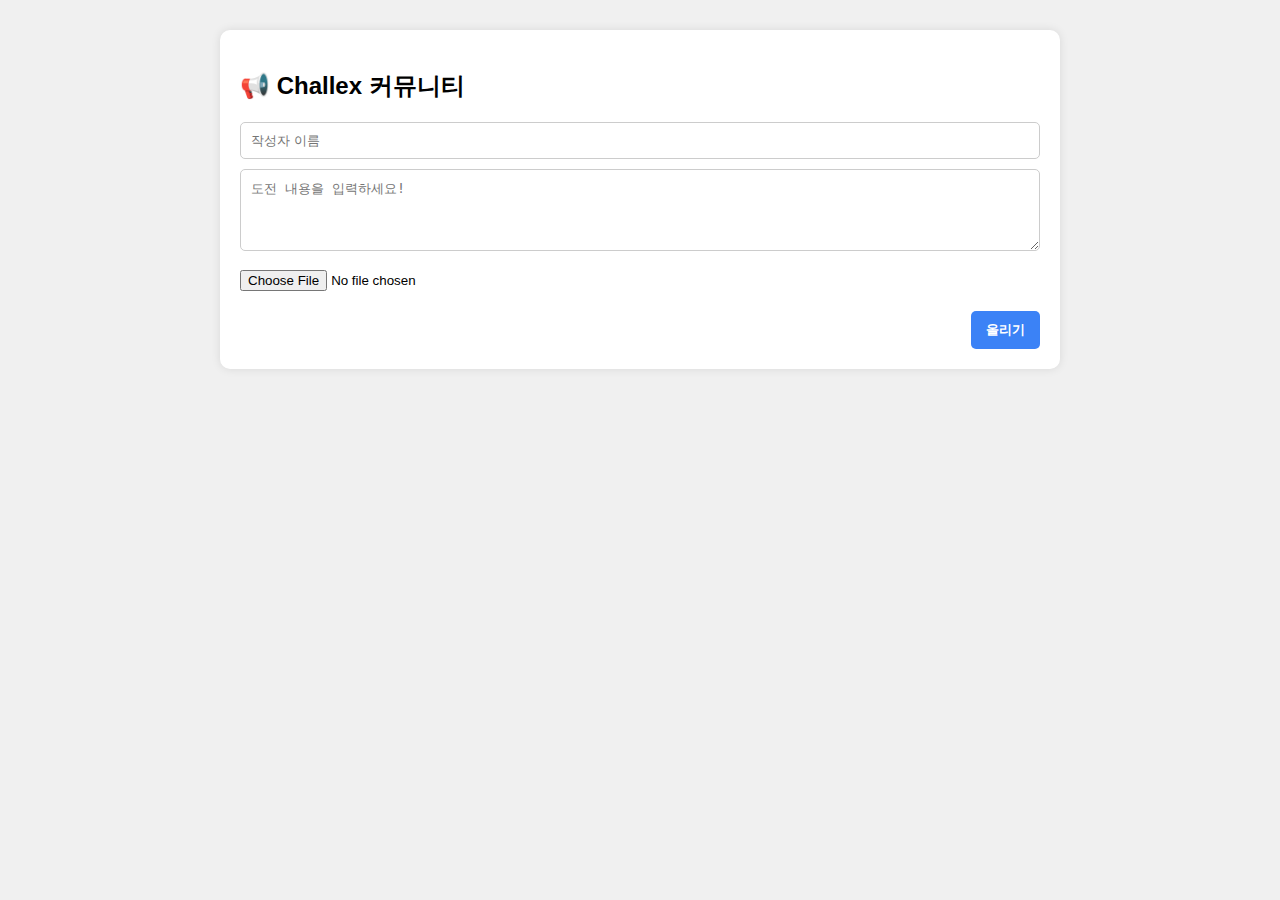
<file: challex 커뮤니티.html>
<!DOCTYPE html>
<html lang="ko">
<head>
  <meta charset="UTF-8">
  <title>Challex 커뮤니티</title>
  <style>
    body {
      margin: 0;
      padding: 0;
      font-family: Arial, sans-serif;
      background-color: #f0f0f0;
    }
    .container {
      width: 90%;
      max-width: 800px;
      margin: 30px auto;
      background-color: white;
      padding: 20px;
      border-radius: 10px;
      box-shadow: 0 0 10px rgba(0,0,0,0.1);
    }
    h2 {
      margin-bottom: 20px;
    }
    .form-group {
      margin-bottom: 10px;
    }
    input[type="text"], textarea {
      width: 100%;
      padding: 10px;
      border: 1px solid #ccc;
      border-radius: 5px;
      box-sizing: border-box;
    }
    input[type="file"] {
      margin-top: 5px;
    }
    .button-wrap {
      display: flex;
      justify-content: flex-end;
    }
    button {
      margin-top: 10px;
      padding: 10px 15px;
      background-color: #3b82f6;
      color: white;
      font-weight: bold;
      border: none;
      border-radius: 5px;
      cursor: pointer;
    }
    .post {
      border-top: 1px solid #ddd;
      padding-top: 15px;
      margin-top: 15px;
    }
    .post img {
      max-width: 100%;
      margin-top: 10px;
      border-radius: 5px;
    }
    .actions {
      margin-top: 10px;
    }
    .actions button {
      margin-right: 5px;
      padding: 6px 12px;
      font-size: 13px;
      background-color: white;
      border: 1px solid #aaa;
      border-radius: 5px;
      cursor: pointer;
      color: #333;
      font-weight: bold;
    }
    .comment-box {
      margin-top: 10px;
    }
    .comment-box input {
      width: 100%;
      padding: 8px;
      border: 1px solid #ccc;
      border-radius: 5px;
    }
  </style>
</head>
<body>
  <div class="container">
    <h2>📢 Challex 커뮤니티</h2>
    <div class="form-group">
      <input type="text" id="writer" placeholder="작성자 이름">
    </div>
    <div class="form-group">
      <textarea id="content" rows="4" placeholder="도전 내용을 입력하세요!"></textarea>
    </div>
    <div class="form-group">
      <input type="file" id="imageInput" accept="image/*">
    </div>
    <div class="button-wrap">
      <button onclick="addPost()">올리기</button>
    </div>

    <div id="postContainer"></div>
  </div>

  <script>
    function addPost() {
      const writer = document.getElementById("writer").value;
      const content = document.getElementById("content").value;
      const imageFile = document.getElementById("imageInput").files[0];

      if (!writer || !content) {
        alert("작성자와 내용을 입력해주세요.");
        return;
      }

      const postDiv = document.createElement("div");
      postDiv.className = "post";

      const today = new Date();
      const date = today.getFullYear() + '.' + (today.getMonth() + 1) + '.' + today.getDate();

      let postHTML = "<p><strong>👤 " + writer + " | " + date + "</strong></p>";
      postHTML += "<p>" + content + "</p>";

      if (imageFile) {
        const reader = new FileReader();
        reader.onload = function (e) {
          postHTML += '<img src="' + e.target.result + '">';
          finishPost();
        };
        reader.readAsDataURL(imageFile);
      } else {
        finishPost();
      }

      function finishPost() {
        postHTML += `
          <div class="actions">
            <button>❤️ 좋아요</button>
            <button onclick="editPost(this)">✏ 수정</button>
            <button onclick="deletePost(this)">🗑 삭제</button>
          </div>
          <div class="comment-box">
            <input type="text" placeholder="댓글을 입력하세요... (Enter 입력)">
          </div>
        `;
        postDiv.innerHTML = postHTML;
        document.getElementById("postContainer").prepend(postDiv);

        document.getElementById("writer").value = "";
        document.getElementById("content").value = "";
        document.getElementById("imageInput").value = "";
      }
    }

    function deletePost(btn) {
      const post = btn.closest(".post");
      if (confirm("이 글을 삭제할까요?")) {
        post.remove();
      }
    }

    function editPost(btn) {
      const post = btn.closest(".post");
      const content = post.querySelector("p:nth-of-type(2)");
      const newText = prompt("수정할 내용을 입력하세요:", content.innerText);
      if (newText !== null && newText.trim() !== "") {
        content.innerText = newText;
      }
    }
  </script>
</body>
</html>
</file>
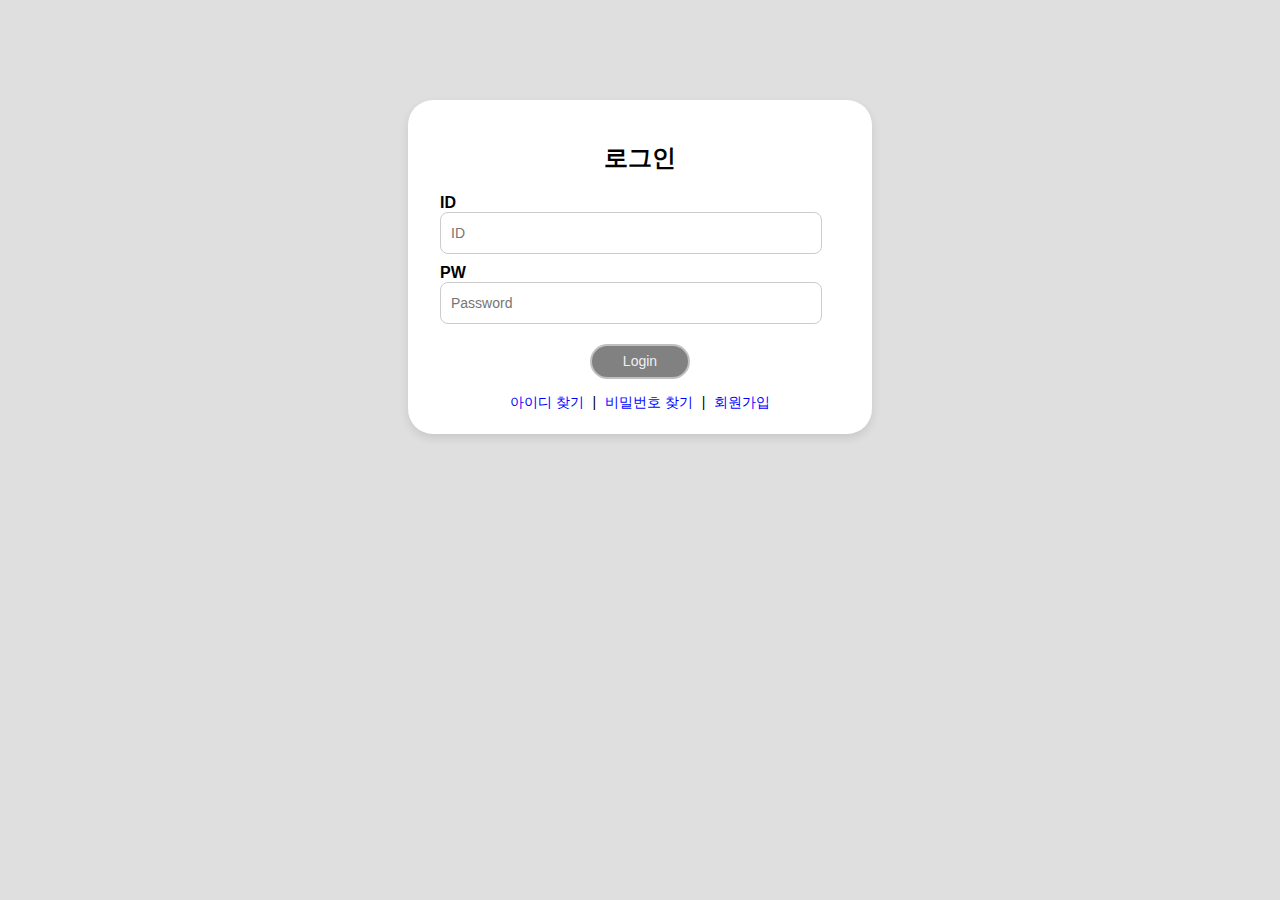
<file: Login.html>
<!DOCTYPE html>
<html lang="ko">
  <head>
    <meta charset="UTF-8" />
    <meta name="viewport" content="width=device-width, initial-scale=1.0" />
    <title>Login</title>
    <style>
      html,
      body {
        margin : 0;
        padding : 0;
        font-family : sans-serif;
        background-color : rgb(223, 223, 223);
      }

      .Login {
        width : 400px;
        background-color : white;
        border : 2px solid rgba(255, 255, 255, 0.625);
        border-radius : 25px;
        padding : 20px 30px;
        margin : 100px auto;
        box-shadow : 0 4px 10px rgba(0, 0, 0, 0.1);
        display : flex;
        flex-direction : column;
        align-items : center;
        justify-content : center;
      }

      .idpassword {
        width : 100%;
        display : flex;
        flex-direction : column;
        gap : 10px;
      }

      label {
        font-weight : bold;
        margin-bottom : 0;
      }

      input {
        width : 90%;
        height : 30px;
        padding : 5px 10px;
        border : 1px solid #ccc;
        border-radius : 8px;
        font-size : 14px;
      }

      button {
        display : inline-flex;
        align-items : center;
        justify-content : center;
        width : 100px;
        height : 35px;
        background-color : rgba(47, 47, 47, 0.605);
        border : 2px solid rgba(255, 255, 255, 0.5);
        border-radius : 20px;
        color : rgba(255, 255, 255, 0.9);
        font-size : 14px;
        cursor : pointer;
      }

      button:hover {
        transform : scale(1.1);
        transition : 0.2s;
      }

      .button {
        margin-top : 20px;
      }

      .link {
        margin-top : 15px;
        font-size : 14px;
        text-align : center;
      }

      .link a {
        color : blue;
        text-decoration : none;
        margin : 0 5px;
      }

      .link a:hover {
        text-decoration : underline;
      }
    </style>
  </head>
  <body>
    <div class="Login">
      <h2>로그인</h2>
      <div class="idpassword">
        <div>
          <label for="userid">ID</label><br>
          <input type="text" id="userid" placeholder="ID">
        </div>
        <div>
          <label for="password">PW</label><br>
          <input type="password" id="password" placeholder="Password">
        </div>
      </div>
      <div class="button">
        <button>Login</button>
      </div>
      <div class="link">
        <a href="find_id.html">아이디 찾기</a> |
        <a href="#">비밀번호 찾기</a> |
        <a href="#">회원가입</a>
      </div>
    </div>
  </body>
</html>
</file>
